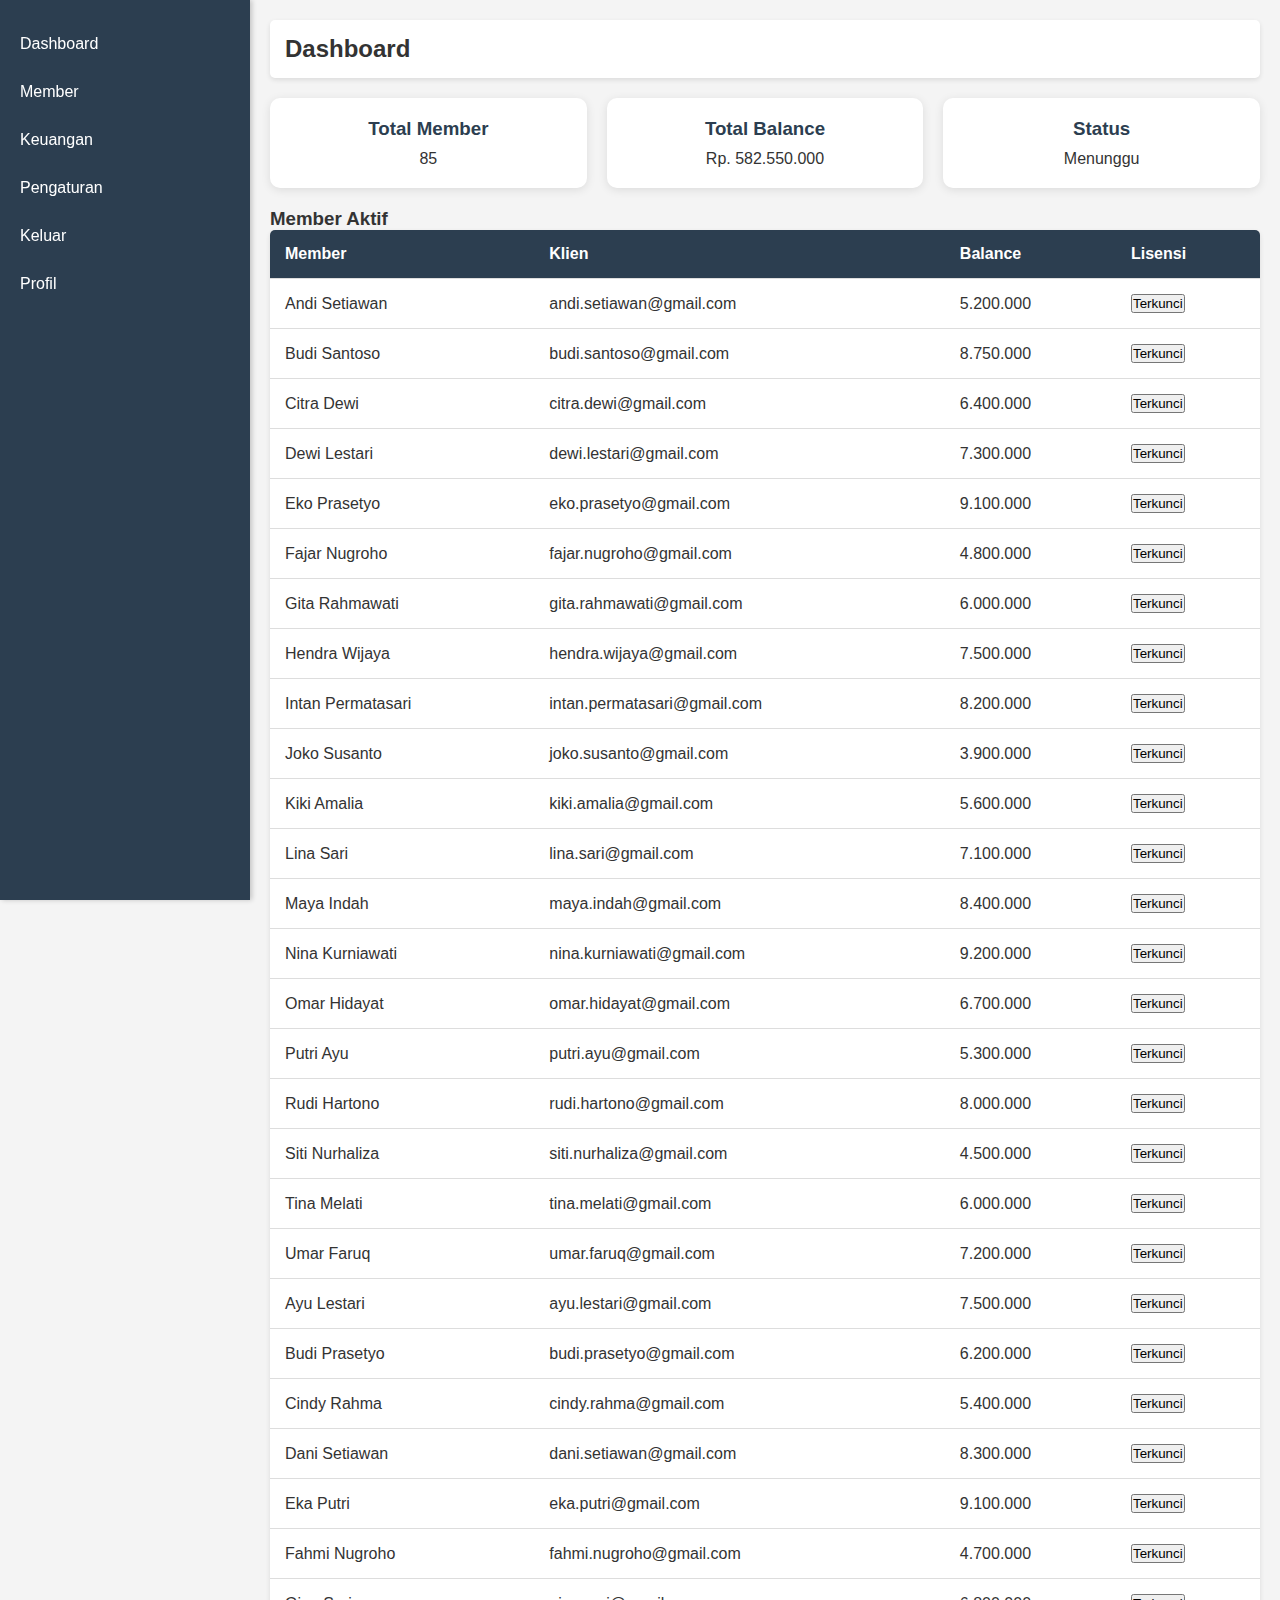
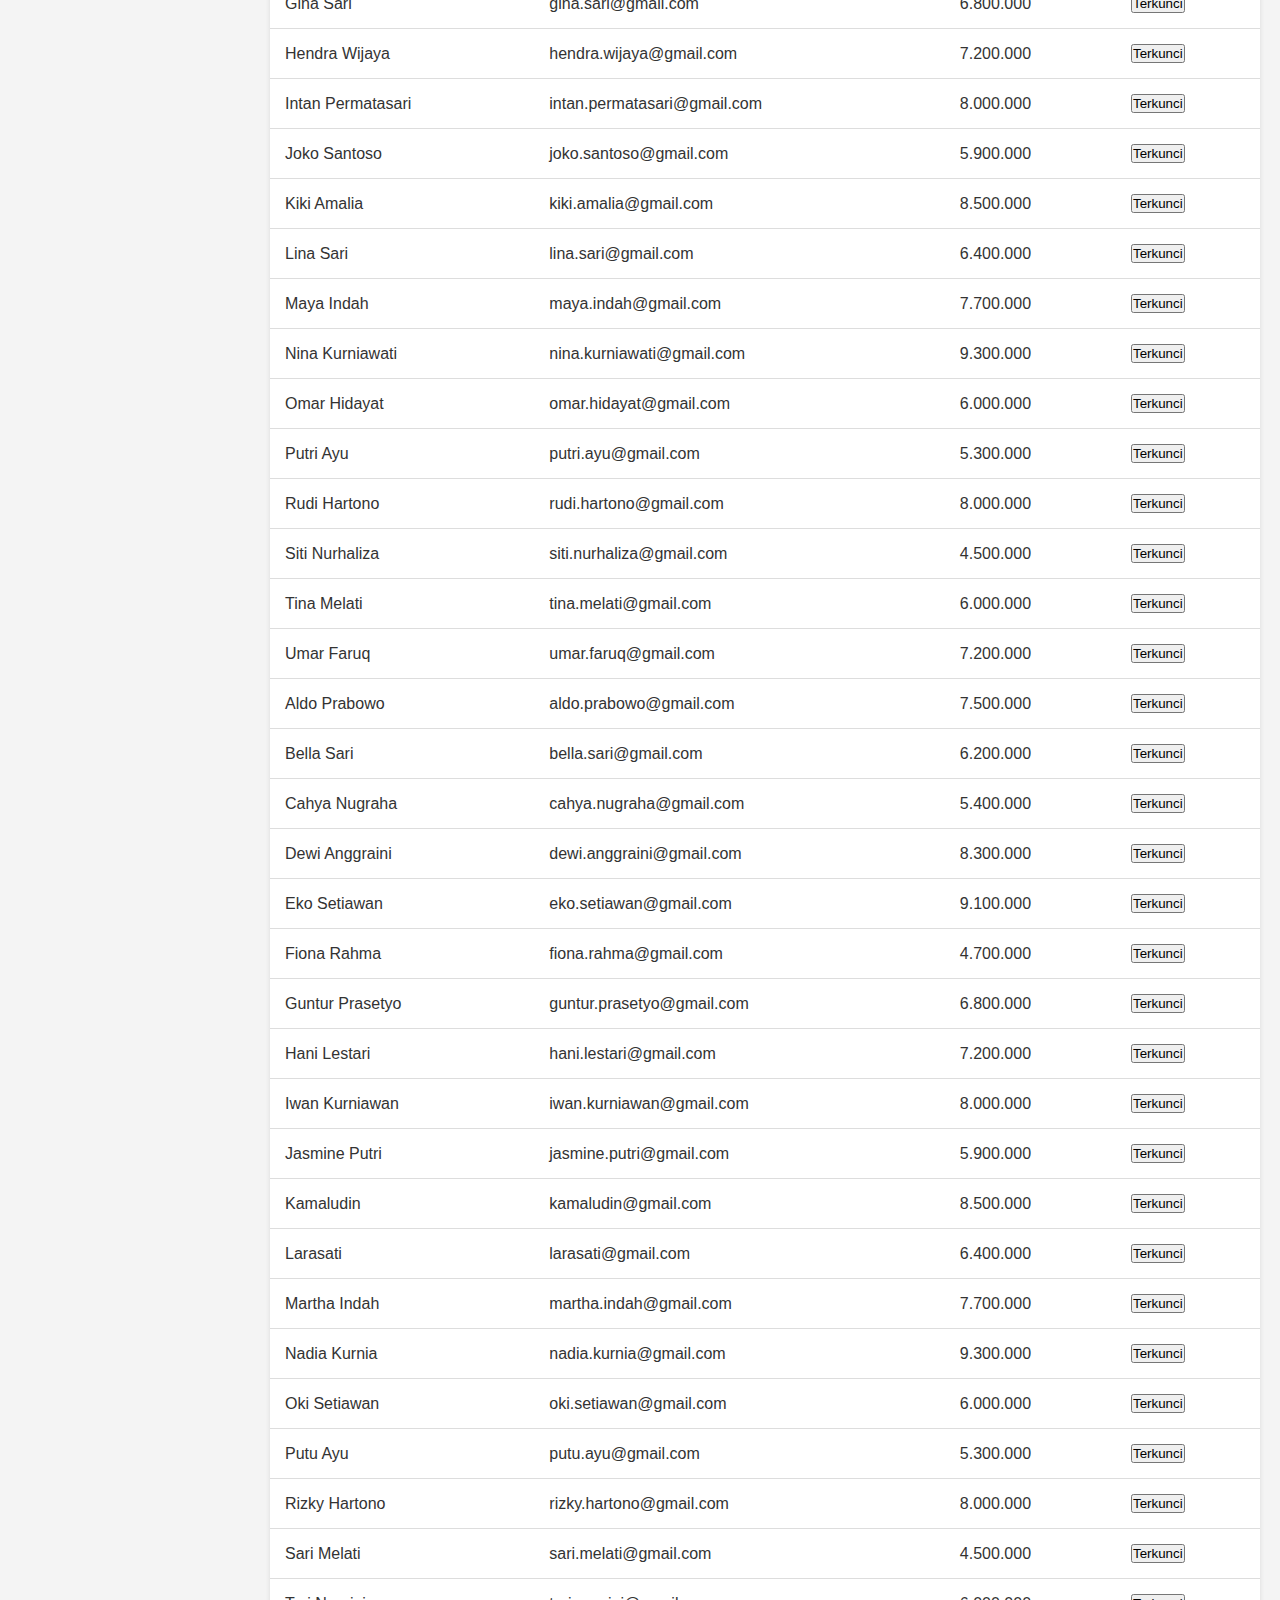
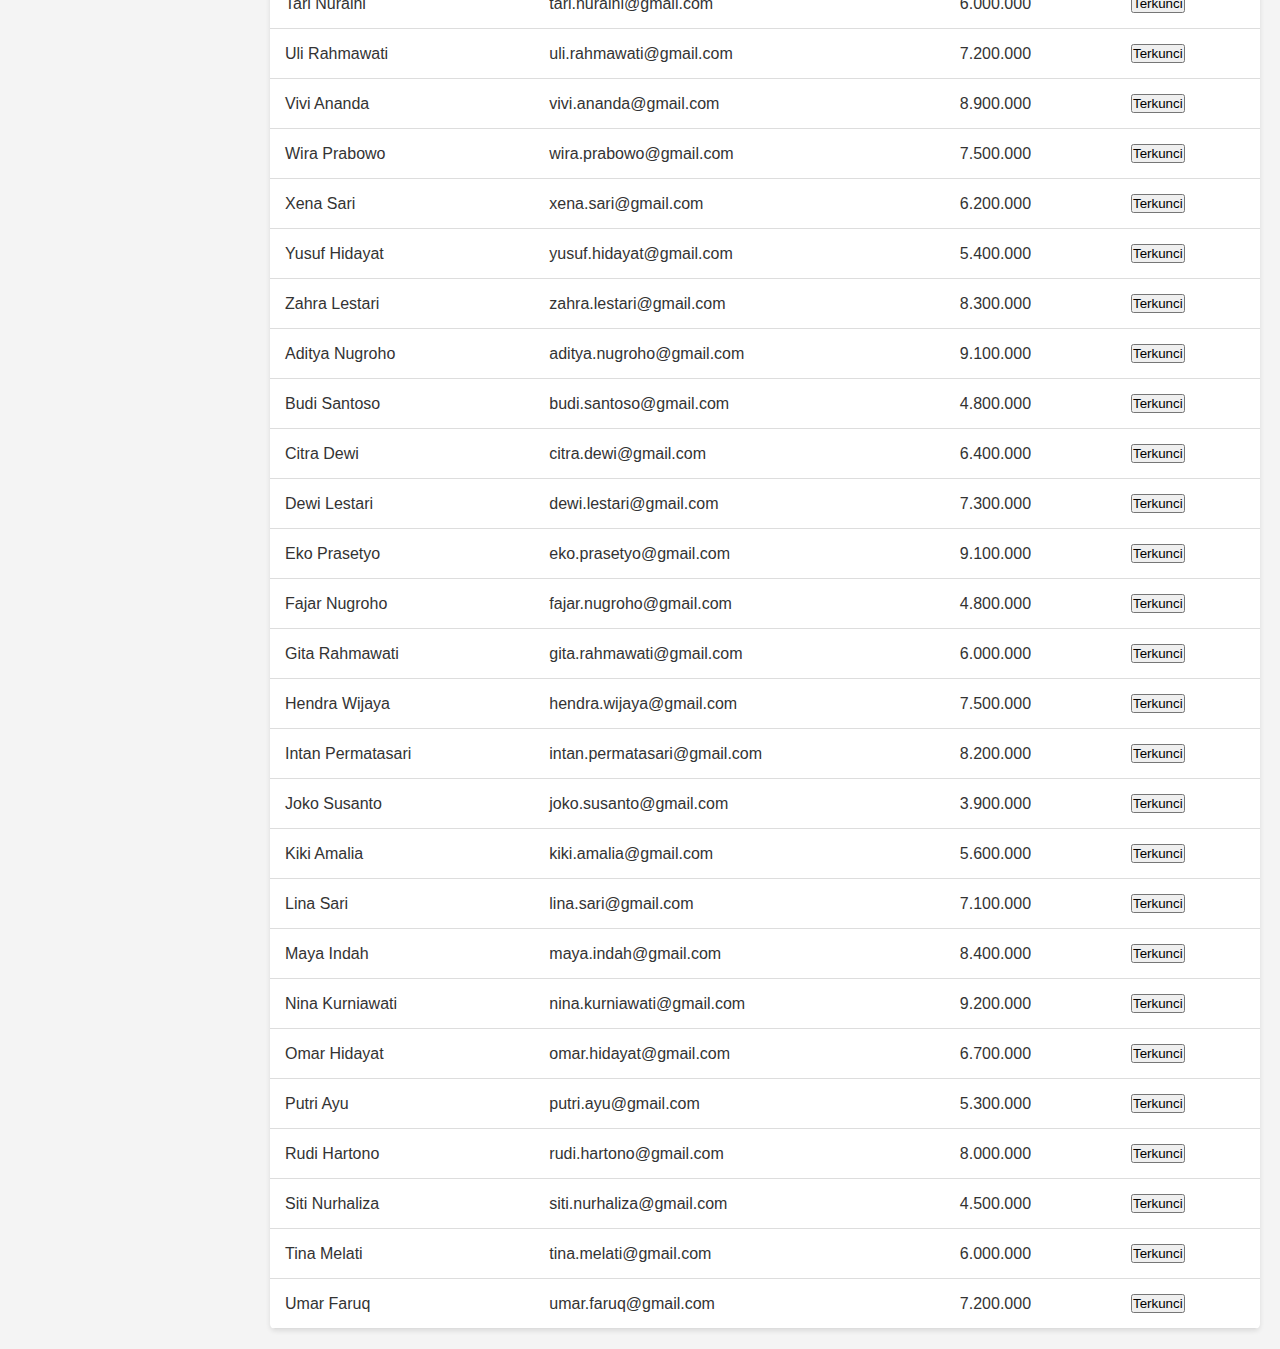
<file: index.html>
<!DOCTYPE html>
<html lang="id">
<head>
    <meta charset="UTF-8">
    <meta name="viewport" content="width=device-width, initial-scale=1.0">
    <title>Dashboard Freelance</title>
    <link rel="stylesheet" href="style.css">
</head>
<body>
    <div class="sidebar">
        <ul>
            <li><a href="#">Dashboard</a></li>
            <li><a href="#">Member</a></li>
            <li><a href="#">Keuangan</a></li>
            <li><a href="#">Pengaturan</a></li>
            <li><a href="#">Keluar</a></li>
            <li><a href="#" id="edit-button">Profil</a></li>
            <li><a href="#" id="save-button" style="display: none;">Save</a></li>
        </ul>
    </div>

    <div class="main-content">
        <div class="header">
            <h2>Dashboard</h2>

        </div>

        <div class="cards">
            <div class="card">
                <h3>Total Member</h3>
                <p id="total-projects">0</p>
            </div>
            <div class="card">
                <h3>Total Balance</h3>
                <p id="total-balance">Rp. 0</p>
            </div>
            <div class="card">
                <h3>Status</h3>
                <p id="status" contenteditable="true" onblur="updateStatus(this.innerText)">Menunggu</p>
            </div>
        </div>

        <h3>Member Aktif</h3>
        <table>
            <thead>
                <tr>
                    <th>Member</th>
                    <th>Klien</th>
                    <th>Balance</th>
                    <th>Lisensi</th>
                </tr>
            </thead>
            <tbody id="project-list">
                <!-- Data proyek akan diisi oleh JavaScript -->
            </tbody>
        </table>
    </div>

    <script src="script.js"></script>
</body>
</html>
</file>
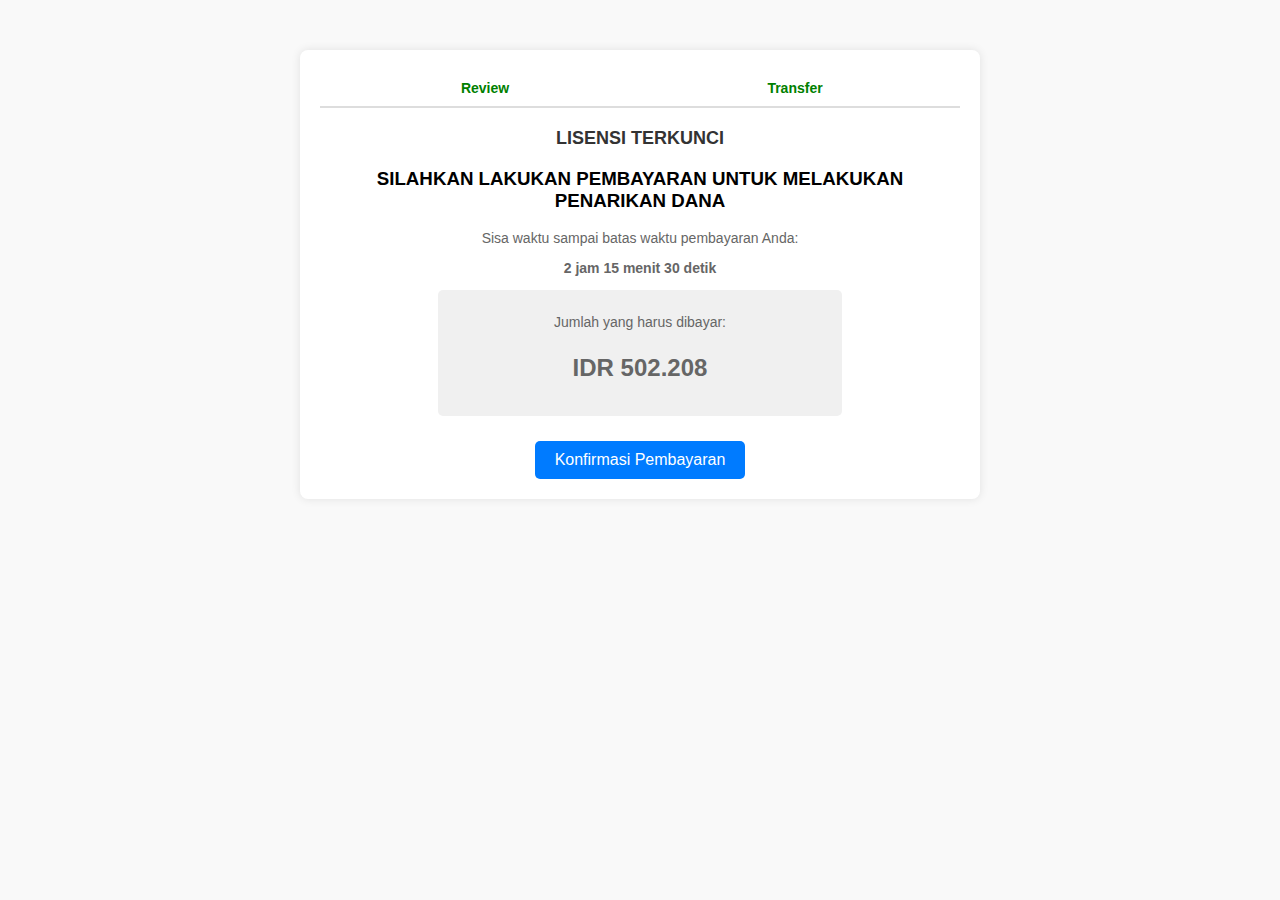
<file: pay.html>
<!DOCTYPE html>
<html lang="id">
<head>
    <meta charset="UTF-8">
    <meta name="viewport" content="width=device-width, initial-scale=1.0">
    <title>Konfirmasi Pembayaran</title>
    <link rel="stylesheet" href="pay.css">
</head>
<body>
    <div class="container">
        <div class="progress-bar">
            <span class="step active">Review</span>
            <span class="step active">Transfer</span>
        </div>
        
        <div class="payment-box">
            <h2>LISENSI TERKUNCI</h2>
            <h3> SILAHKAN LAKUKAN PEMBAYARAN UNTUK MELAKUKAN PENARIKAN DANA</h3>
            <p>Sisa waktu sampai batas waktu pembayaran Anda:</p>
            <p class="time">2 jam 15 menit 30 detik</p>
            
            <div class="amount-box">
                <p>Jumlah yang harus dibayar:</p>
                <p class="amount" style="font-size: 24px;">IDR 502.208</p>
            </div>

            <button class="pay-button">Konfirmasi Pembayaran</button>
        </div>
    </div>
</body>
</html>
</file>
<file: pay.css>
body {
    font-family: Arial, sans-serif;
    background-color: #f9f9f9;
    text-align: center;
    margin: 0;
    padding: 0;
}

.container {
    width: 50%;
    margin: auto;
    background: white;
    padding: 20px;
    border-radius: 8px;
    box-shadow: 0 0 10px rgba(0, 0, 0, 0.1);
    margin-top: 50px;
}

.progress-bar {
    display: flex;
    justify-content: space-between;
    padding: 10px;
    border-bottom: 2px solid #ddd;
    margin-bottom: 20px;
}

.step {
    flex: 1;
    text-align: center;
    font-size: 14px;
    color: gray;
}

.step.active {
    color: green;
    font-weight: bold;
}

.payment-box h2 {
    font-size: 18px;
    color: #333;
}

.payment-box p {
    font-size: 14px;
    color: #666;
}

.time {
    font-size: 16px;
    font-weight: bold;
    color: red;
}

.invoice-code {
    font-size: 18px;
    color: green;
    font-weight: bold;
}

.label {
    font-size: 12px;
    color: gray;
}

.amount-box {
    background: #f0f0f0;
    padding: 10px;
    margin: 10px auto;
    width: 60%;
    border-radius: 5px;
}

.amount {
    font-size: 20px;
    font-weight: bold;
}

.pay-button {
    background: #007bff;
    color: white;
    border: none;
    padding: 10px 20px;
    font-size: 16px;
    border-radius: 5px;
    cursor: pointer;
    margin-top: 15px;
}

.pay-button:hover {
    background: #0056b3;
}
</file>
<file: style.css>
/* Reset dasar untuk tampilan yang konsisten */
* {
    margin: 0;
    padding: 0;
    box-sizing: border-box;
    font-family: 'Arial', sans-serif;
}

body {
    display: flex;
    flex-direction: column;
    min-height: 100vh;
    background: #f4f4f4;
    color: #333;
}

/* Sidebar Styling */
.sidebar {
    width: 250px;
    background: #2c3e50;
    color: white;
    padding-top: 20px;
    position: fixed;
    height: 100vh;
    box-shadow: 2px 0 5px rgba(0, 0, 0, 0.2);
    transition: transform 0.3s ease-in-out;
}

.sidebar ul {
    list-style: none;
    padding: 0;
}

.sidebar ul li {
    padding: 15px 20px;
    transition: background 0.3s;
}

.sidebar ul li:hover {
    background: #34495e;
}

.sidebar ul li a {
    color: white;
    text-decoration: none;
    display: block;
}

/* Main Content Styling */
.main-content {
    margin-left: 250px;
    padding: 20px;
    flex: 1;
}

.header {
    background: white;
    padding: 15px;
    border-radius: 5px;
    box-shadow: 0 2px 5px rgba(0, 0, 0, 0.1);
    margin-bottom: 20px;
}

/* Card Styling */
.cards {
    display: grid;
    grid-template-columns: repeat(auto-fit, minmax(250px, 1fr));
    gap: 20px;
    margin-bottom: 20px;
}

.card {
    background: white;
    padding: 20px;
    border-radius: 10px;
    box-shadow: 0 2px 10px rgba(0, 0, 0, 0.1);
    text-align: center;
}

.card h3 {
    margin-bottom: 10px;
    color: #2c3e50;
}

/* Table Styling */
table {
    width: 100%;
    border-collapse: collapse;
    background: white;
    border-radius: 5px;
    box-shadow: 0 2px 5px rgba(0, 0, 0, 0.1);
    overflow: hidden;
}

th, td {
    padding: 15px;
    text-align: left;
    border-bottom: 1px solid #ddd;
}

th {
    background: #2c3e50;
    color: white;
}

tr:hover {
    background: #f1f1f1;
}

/* Responsiveness */
@media (max-width: 768px) {
    body {
        flex-direction: column;
    }
    
    .sidebar {
        width: 100%;
        height: auto;
        position: relative;
        transform: translateX(0);
    }
    
    .main-content {
        margin-left: 0;
        padding: 15px;
    }
}

@media (max-width: 480px) {
    .cards {
        grid-template-columns: 1fr;
    }

    table {
        display: block;
        overflow-x: auto;
        white-space: nowrap;
    }
}
</file>
